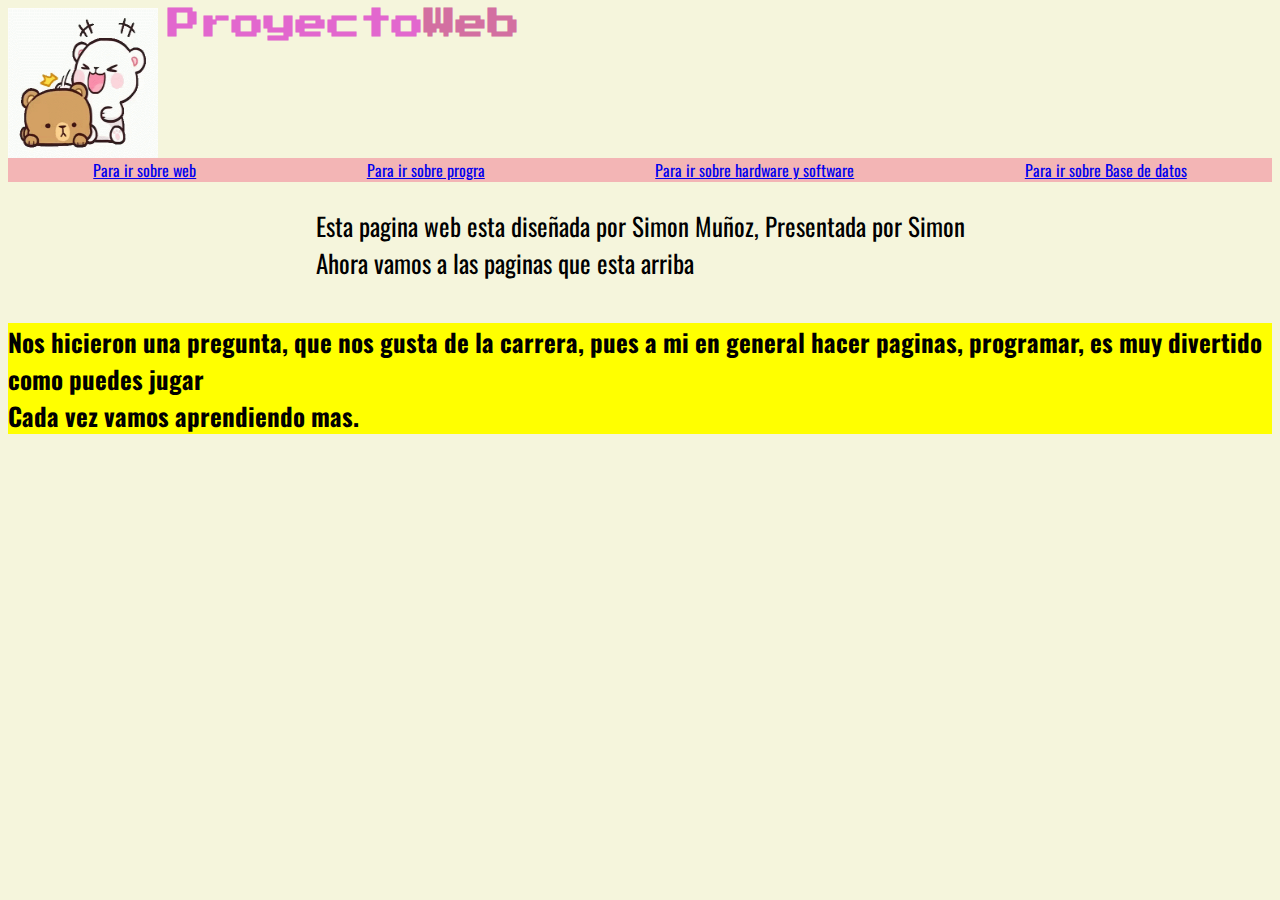
<file: simon/index.html>
<!DOCTYPE html>
<html lang="es">
<head>
    <meta charset="UTF-8">
    <meta http-equiv="X-UA-Compatible" content="IE=edge">
    <meta name="viewport" content="width=device-width, initial-scale=1.0">
    <title>Proyecto_WEB</title>
    <link href="https://fonts.googleapis.com/css2?family=Oswald:wght@200;300;400;500;600;700&family=Press+Start+2P&display=swap" rel="stylesheet">
    <link rel="preconnect" href="https://fonts.googleapis.com">
   <link rel="stylesheet" href="css/archivo.css">
  </head>
<body>
<header>
    <img class="imagen1" src="img/bear-love.gif"alt="osito">
    <h1 class="tituloPrincipal"> 
    Proyecto
    <span> Web </span>
    </h1>    
 </header>
 <nav class="cuadrado">
     <a href="web.html" id="Web"> Para ir sobre web</a> 
     <a href="progra.html" id="Progra"> Para ir sobre progra</a> 
     <a href="hys.html" id="HyS"> Para ir sobre hardware y software</a> 
     <a href="bd.html" id="BD"> Para ir sobre Base de datos</a> 
 </nav>
 <footer> 
 <p>
   Esta pagina web esta diseñada por Simon Muñoz, Presentada por Simon<br> Ahora vamos a las paginas que esta arriba 
 </p>
</footer>
<h1 id="h1">
  Nos hicieron una pregunta, que nos gusta de la carrera, pues a mi en general hacer paginas, programar, es muy divertido como puedes jugar <br>
  Cada vez vamos aprendiendo mas.
 </h1>
</body>
</html>
</file>
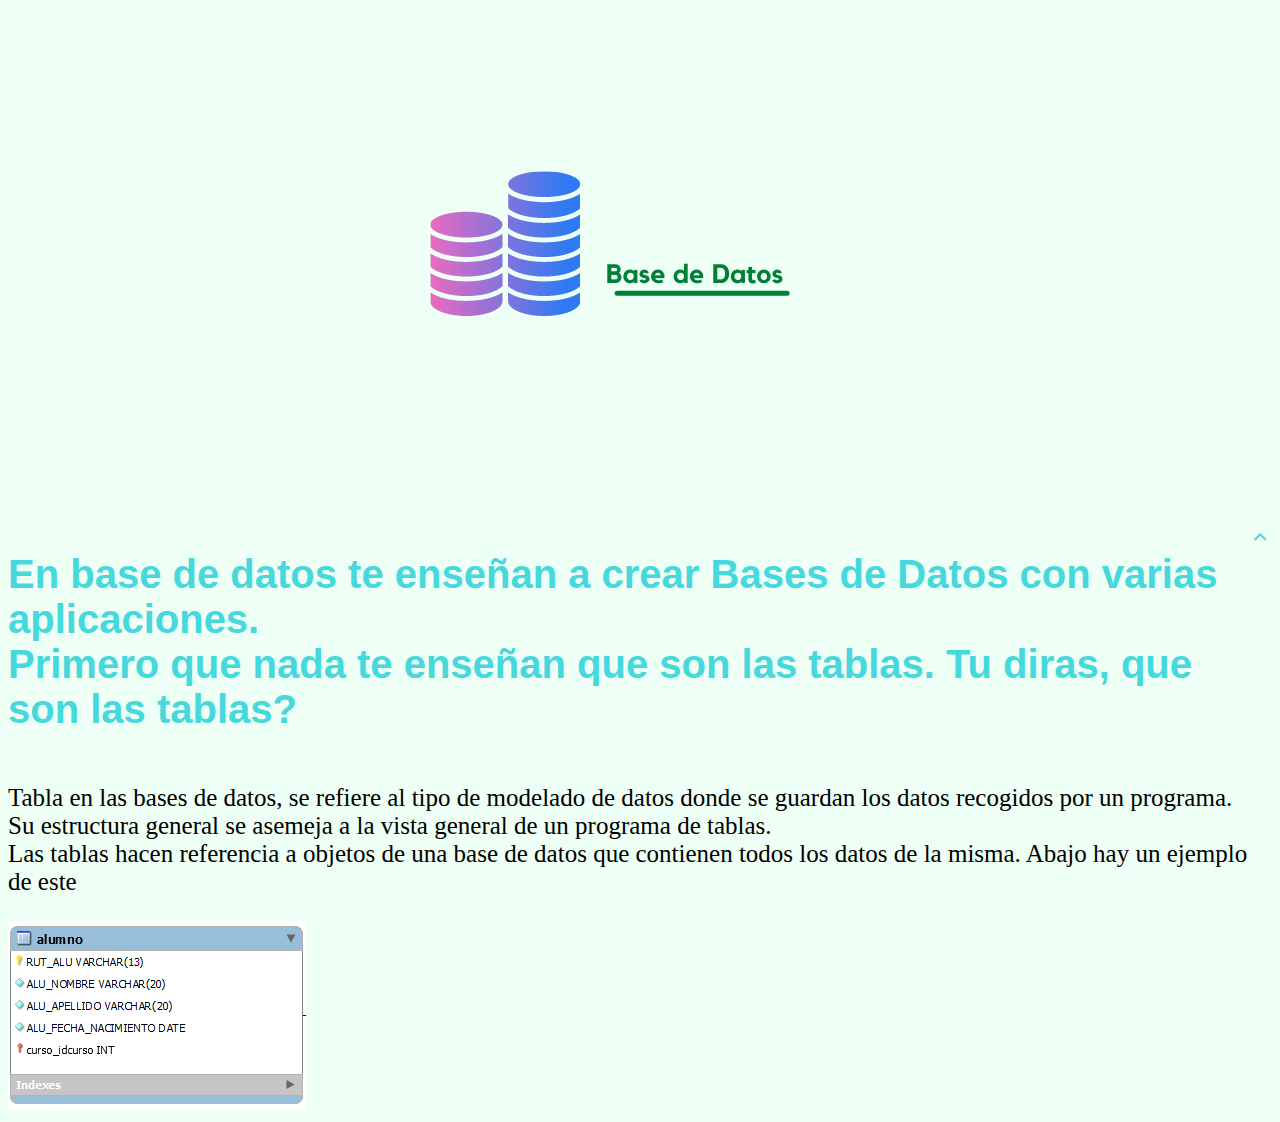
<file: simon/bd.html>
<!DOCTYPE html>
<html lang="en">
<head>
    <meta charset="UTF-8">
    <meta http-equiv="X-UA-Compatible" content="IE=edge">
    <meta name="viewport" content="width=device-width, initial-scale=1.0">
    <title>Base de datos !!!!!!!!!!!!!!!!!!!!!</title>
    <link rel="stylesheet" href="https://fonts.googleapis.com/css2?family=Material+Symbols+Outlined:opsz,wght,FILL,GRAD@20..48,100..700,0..1,-50..200" />    <link rel="preconnect" href="https://fonts.googleapis.com">
    <link href="https://fonts.googleapis.com/css2?family=Fira+Sans:ital,wght@0,700;1,200;1,400;1,800&display=swap" rel="stylesheet">
    <link href="https://fonts.googleapis.com/css2?family=Bebas+Neue&family=Roboto+Mono:ital,wght@0,200;1,100&display=swap" rel="stylesheet">
    <link rel="stylesheet" href="css/bd.css">
</head>
<body>
    <header>
        <img src="img/BD.png" alt="Logo Base de Datos">
    </header>
    <nav>
        <h1 id="BD">
            En base de datos te enseñan a crear Bases de Datos con varias aplicaciones. <br> 
            Primero que nada te enseñan que son las tablas. Tu diras, que son las tablas?
        </h1> <span class="material-symbols-outlined">
            expand_less
            </span>
    </nav>
    <footer>
        <p class="p1">
            Tabla en las bases de datos, se refiere al tipo de modelado de datos donde se guardan los datos recogidos por un programa. <br>
            Su estructura general se asemeja a la vista general de un programa de tablas. <br> 
            Las tablas hacen referencia a objetos de una base de datos que contienen todos los datos de la misma. Abajo hay un ejemplo de este
        </p>
        <img src="img/tabla.png" alt="Tabla">
    </footer>
</body>
</html>
</file>
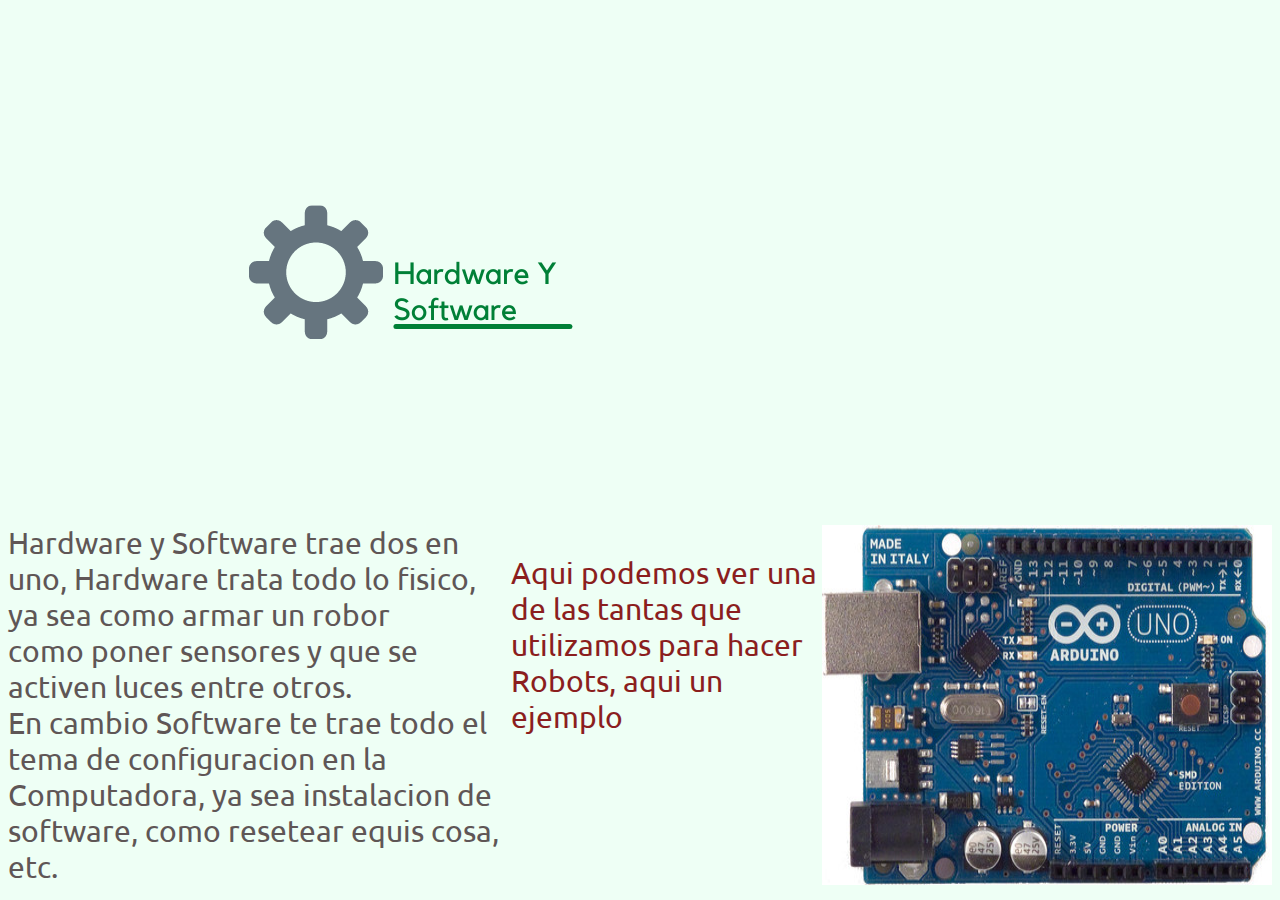
<file: simon/hys.html>
<!DOCTYPE html>
<html lang="en">
<head>
    <meta charset="UTF-8">
    <meta http-equiv="X-UA-Compatible" content="IE=edge">
    <meta name="viewport" content="width=device-width, initial-scale=1.0">
    <title>Simon</title>
    <link rel="preconnect" href="https://fonts.googleapis.com">
    <link href="https://fonts.googleapis.com/css2?family=Carter+One&family=Marcellus&family=Ubuntu:ital@1&display=swap" rel="stylesheet">
    <link rel="stylesheet" href="css/web copy.css">
</head>
<body>
    <header>
        <img src="img/hys.png" alt="Logo Web">
        <span class="span">
    </header>
    <nav>
        <span> 
             Hardware y Software trae dos en uno, Hardware trata todo lo fisico, ya sea como armar un robor <br>
             como poner sensores y que se activen luces entre otros.<br> En cambio Software te trae todo el tema de configuracion 
             en la Computadora, ya sea instalacion de software, como resetear equis cosa, etc.
        </span>
        <p>
            Aqui podemos ver una de las tantas que utilizamos para hacer Robots, aqui un ejemplo
        </p>
<img src="img/500_333.jpg" alt="Arduino">
    </body>
</html>
</file>
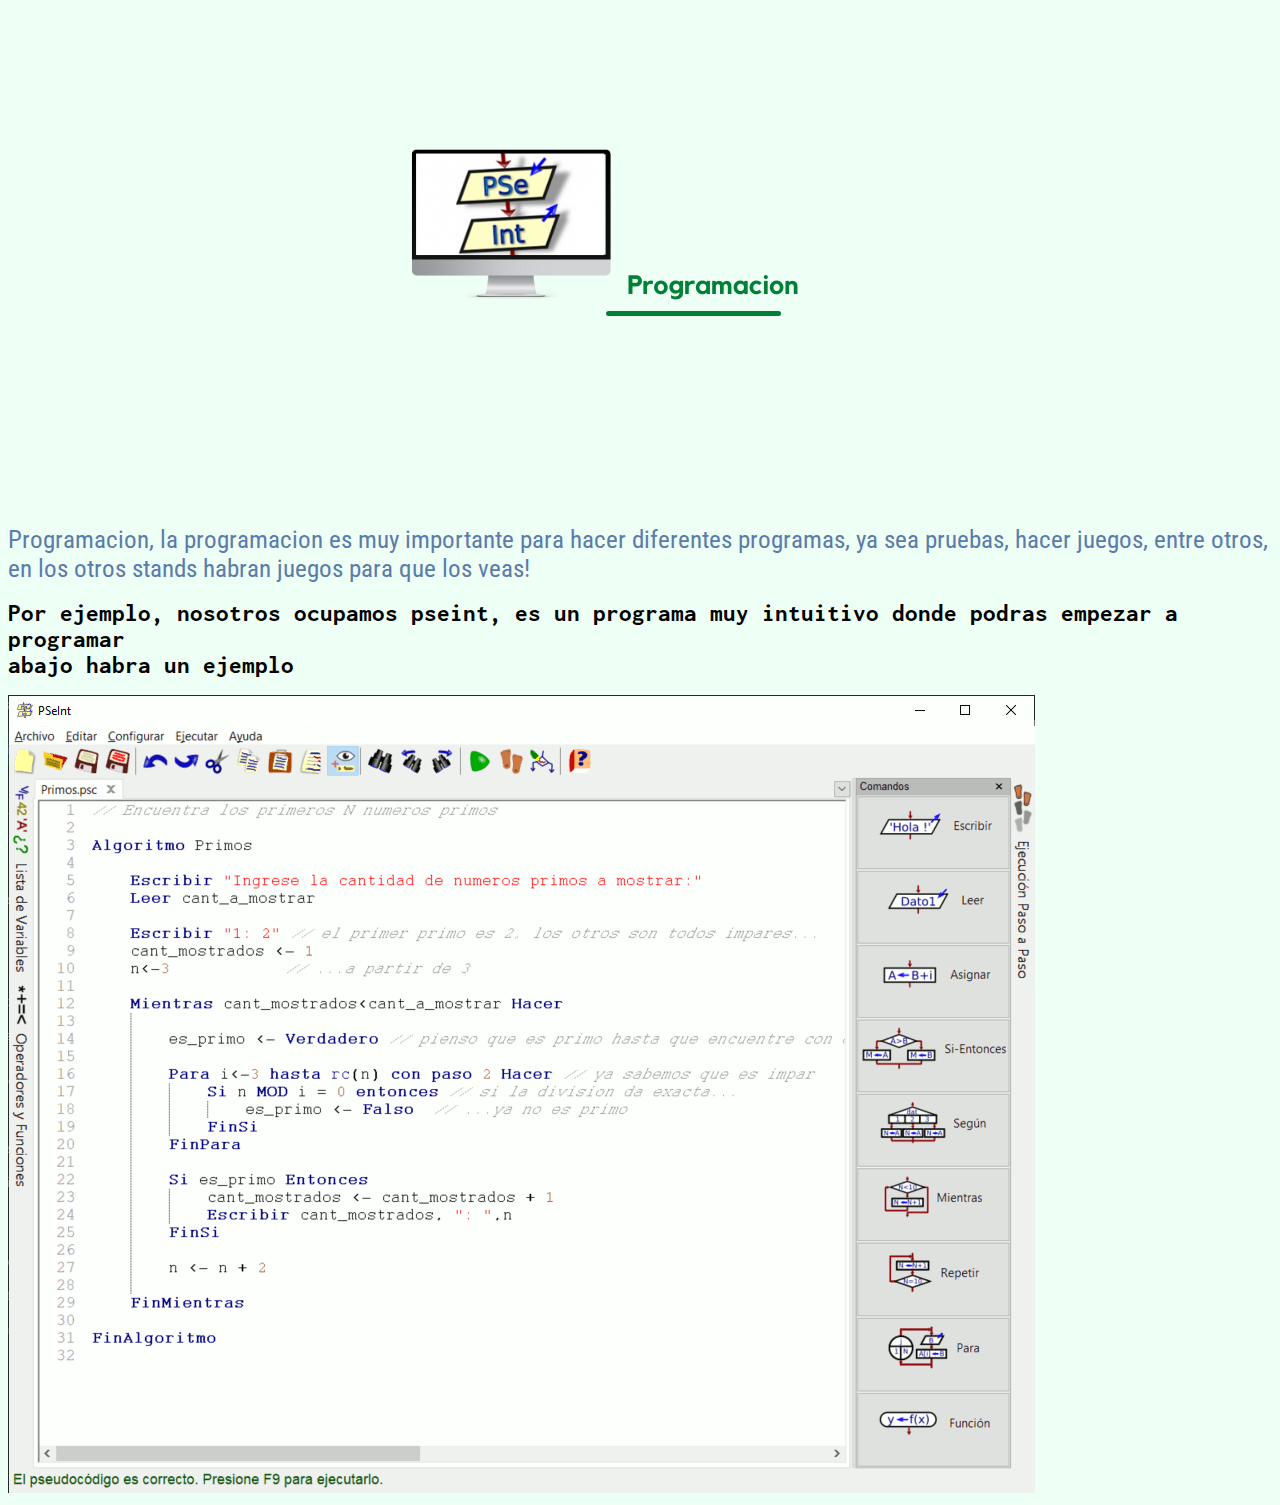
<file: simon/progra.html>
<!DOCTYPE html>
<html lang="en">
<head>
    <meta charset="UTF-8">
    <meta http-equiv="X-UA-Compatible" content="IE=edge">
    <meta name="viewport" content="width=device-width, initial-scale=1.0">
    <title>Programacion</title>
    <link rel="preconnect" href="https://fonts.googleapis.com">
    <link rel="stylesheet" href="https://fonts.googleapis.com/css2?family=Material+Symbols+Outlined:opsz,wght,FILL,GRAD@20..48,100..700,0..1,-50..200" />    <link rel="preconnect" href="https://fonts.googleapis.com">
    <link href="https://fonts.googleapis.com/css2?family=Inconsolata:wght@300&family=Roboto+Condensed:ital@1&display=swap" rel="stylesheet">
    <link rel="stylesheet" href="css/progra.css">
</head>
<body>
    <header>
        <img src="img/progra.png" alt="Logo Web">
    </header>
    <nav>
        <span id="progra">
            Programacion, la programacion es muy importante para hacer diferentes programas, ya sea pruebas, 
            hacer juegos, entre otros, en los otros stands habran juegos para que los veas!
        </span>
    </nav>
    <footer> 
            <h1 class="h1">           
                Por ejemplo, nosotros ocupamos pseint, es un programa muy intuitivo donde podras empezar a programar <br>
                abajo habra un ejemplo
            </h1>
            <img src="img/pseint.webp" alt="pseint">
        </footer>
</body>
</html>
</file>
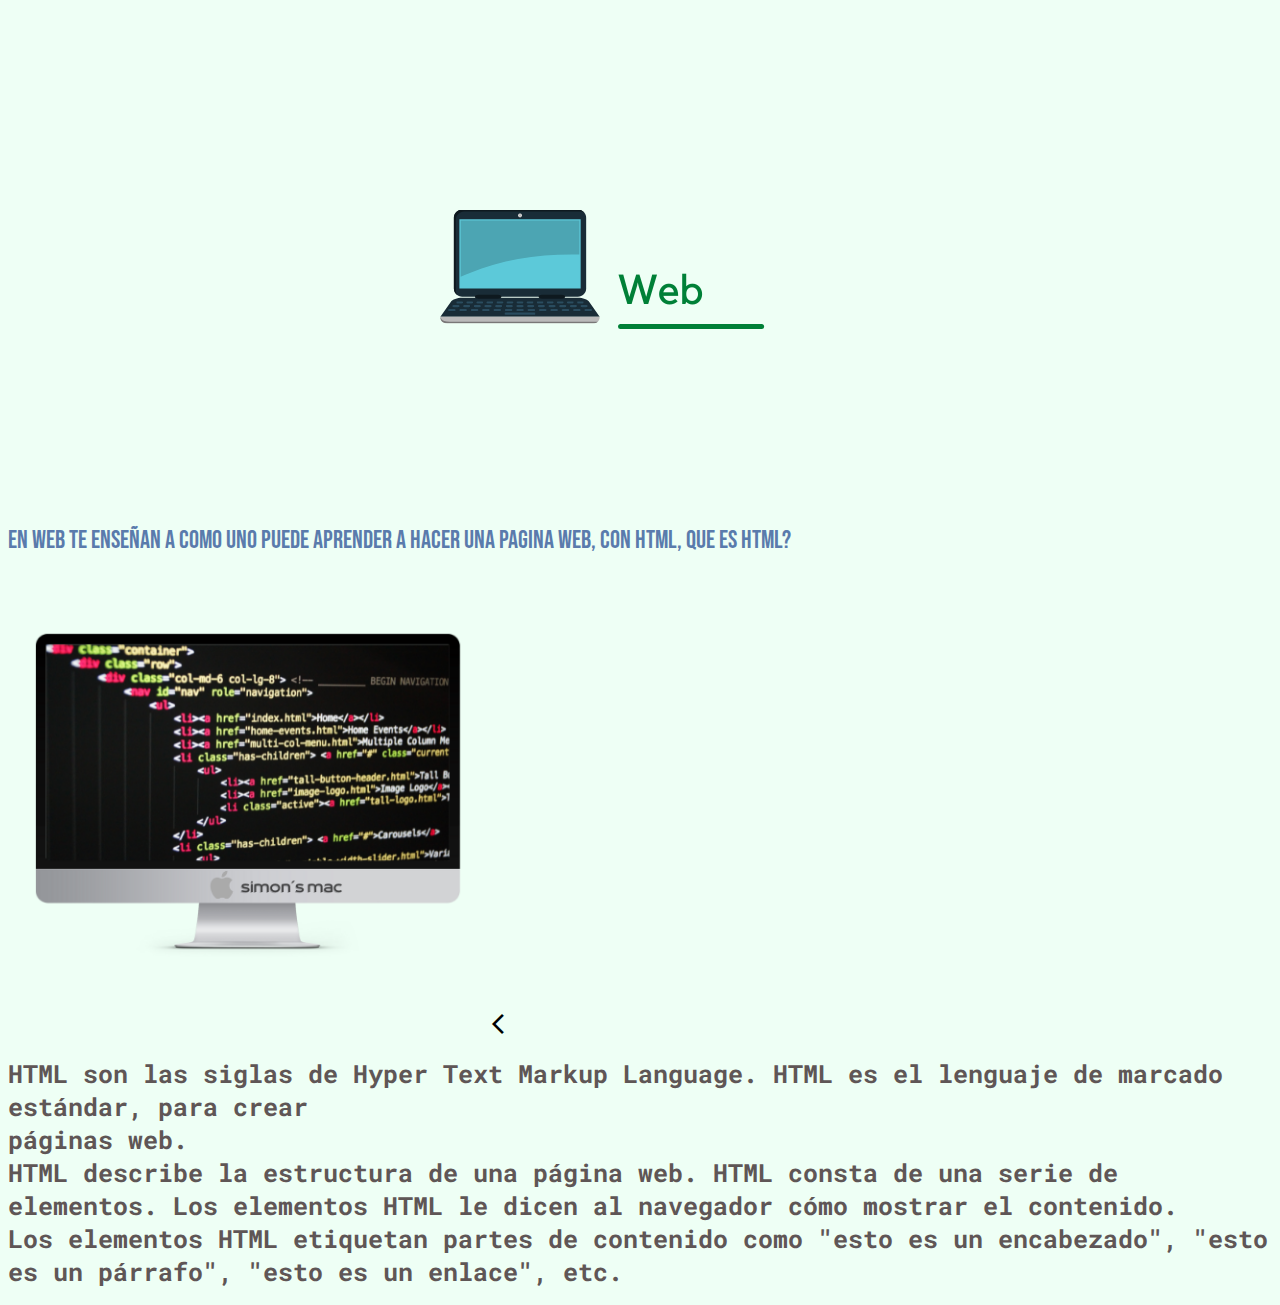
<file: simon/web.html>
<!DOCTYPE html>
<html lang="en">
<head>
    <meta charset="UTF-8">
    <meta http-equiv="X-UA-Compatible" content="IE=edge">
    <meta name="viewport" content="width=device-width, initial-scale=1.0">
    <title>Simon</title>
    <link rel="preconnect" href="https://fonts.googleapis.com">
    <link rel="stylesheet" href="https://fonts.googleapis.com/css2?family=Material+Symbols+Outlined:opsz,wght,FILL,GRAD@20..48,100..700,0..1,-50..200" />    <link rel="preconnect" href="https://fonts.googleapis.com">
    <link href="https://fonts.googleapis.com/css2?family=Fira+Sans:ital,wght@0,700;1,200;1,400;1,800&display=swap" rel="stylesheet">
    <link href="https://fonts.googleapis.com/css2?family=Bebas+Neue&family=Roboto+Mono:ital,wght@0,200;1,100&display=swap" rel="stylesheet">
    <link rel="stylesheet" href="css/web.css">
</head>
<body>
    <header>
        <img src="img/LOGO.png" alt="Logo Web">
        </span>
    </header>
    <nav>
        <span id="web">
            En web te enseñan a como uno puede aprender a hacer una pagina web, con HTML, que es html?
        </span>
        <img class="html" src="img/HTML.png" alt="HTML">
        <span class="material-symbols-outlined">
            arrow_back_ios
            </span>
            <h1 class="htm2">
                 <span id="SEXO"> HTML son las siglas de Hyper Text Markup Language.<span>
           HTML es el lenguaje de marcado estándar, para crear<br>
                  páginas web.<br>
          HTML describe la estructura de una página web.
  HTML consta de una serie de elementos.
 Los elementos HTML le dicen al navegador cómo
mostrar el contenido. <br>
 Los elementos HTML etiquetan partes de contenido
como "esto es un encabezado", "esto es un párrafo",
"esto es un enlace", etc.
            </h1>
        </nav>
</body>
</html>
</file>
<file: simon/css/archivo.css>
:root
{
--primario: #d36fa1;
--segundo :#f3b5b5;
--primari  :#e267ce;
}

html 
{
    font-size: 62.5%;
}

body
{
    background-color:beige;
 font-size: 16px;
}
.imagen1
{
    width: 15rem;
    height: 15rem;
}
header
{
    display: flex;
}
.tituloPrincipal
{
    display:flex;
    justify-content: center;
     margin: 0 auto;
    margin-left: 1rem;
    font-family: 'Press Start 2P', cursive;
    color: var(--primari);
}
.tituloPrincipal span
{
    font-family: 'Press Start 2P', cursive;
        color: var(--primario);
}
nav
{
    width: 100;
    height: 100;
    justify-content: space-around;
    display: flex;
    font-family: 'Oswald', sans-serif;
    background-color: var(--segundo);
}
nav.cuadrado
{
    width: 100;
    height: 100;
    justify-content: space-around;
    display: flex;
    font-family: 'Oswald', sans-serif;
    background-color: var(--segundo);
}
nav.cuadrado:hover
{
    color:rgb(224, 224, 24);
    width: 200;
    height: 200;
}
footer
{
    font-size: 25px;
    display: flex;
    justify-content: center;
    font-family: 'Oswald', sans-serif;
}
#h1
{
    background-color:yellow;
    display: flex;
    justify-content: space-around;
     font-size: 25px;
     font-family: 'Oswald', sans-serif;
        }
</file>
<file: simon/css/bd.css>
:root
{
--primario :#5a7bac;
--primari  :#d33c3c;
--segundo :#631212;
--lol :#631212;
}
body
{
    background-color: #EEFFF5;
}

header
{
    font-size: 3rem;
    color: var(--primario);
    font-family: 'Fira Sans', sans-serif;
    display: flex;
    justify-content: space-around;
    margin-top: 25px;
}

.material-symbols-outlined {
  font-variation-settings:
  color var(--segundo),
  'FILL' 3,
  'wght' 400,
  'GRAD' 5,
  'opsz' 48
}
img
{
    justify-content: center;
  width: 15;
  height: 15;
}
.html
{
    width: 30rem;
    height: 30rem;
}
#web 
{
  display: flex;
  color: #5a7bac;
  font-size: 25px;
  font-family: 'Bebas Neue', cursive;
}
    nav
    {
      display: flex;
    font-family: 'Bebas Neue', cursive;
     font-size: 20px;
     color: #46d8dd;
     font-family: 'Ubuntu', sans-serif;
    }

.material-symbols-outlined {
  font-variation-settings:
  'FILL' 1,
  'wght' 400,
  'GRAD' 200,
  'opsz' 48
}
.p1
{
    display: flex;
    justify-content: space-around;
    font-family: 'Bebas Neue', cursive;
     font-size: 25px;
     font-family: 'Marcellus', serif;
}
</file>
<file: simon/css/web copy.css>
:root
{
--primario :#5a7bac;
--primari  :#d33c3c;
--segundo :#631212;
--lol :#631212;
}
body
{
    background-color: #EEFFF5;
}

header
{
    font-size: 3rem;
    color: var(--primario);
    font-family: 'Fira Sans', sans-serif;
    display: flex;
    justify-content: space-around;
    margin-top: 25px;
}

.material-symbols-outlined {
  font-variation-settings:
  color var(--segundo),
  'FILL' 3,
  'wght' 400,
  'GRAD' 5,
  'opsz' 48
}
img
{
  justify-content: center;
  width: 15;
  height: 15;
}
.html
{
    width: 30rem;
    height: 30rem;
}
#web 
{
  display: flex;
  color: #5a7bac;
  font-size: 25px;
  font-family: 'Bebas Neue', cursive;
}
.span
{
    display: flex;
    justify-content: center;
    font-family: 'Bebas Neue', cursive;
     font-size: 25px;
     color: #5f5656;
     font-family: 'Marcellus', serif;
    } 
    nav
    {
      display: flex;
    justify-content: space-around;
    font-family: 'Bebas Neue', cursive;
     font-size: 30px;
     color: #5f5656;
     font-family: 'Ubuntu', sans-serif;
    }
p 
    {
      display: inline-block;
    font-family: 'Bebas Neue', cursive;
     font-size: 30px;
     color: #8b1e1e;
     font-family: 'Ubuntu', sans-serif;
    }
</file>
<file: simon/css/progra.css>
:root
{
--primario :#5a7bac;
--primari  :#d33c3c;
--segundo :#631212;
--lol :#631212;
}
body
{
    background-color: #EEFFF5;
}

header
{
    font-size: 3rem;
    color: var(--primario);
    font-family: 'Fira Sans', sans-serif;
    display: flex;
    justify-content: space-around;
    margin-top: 25px;
}

.material-symbols-outlined {
  font-variation-settings:
  color var(--segundo),
  'FILL' 3,
  'wght' 400,
  'GRAD' 5,
  'opsz' 48
}
img
{
    justify-content: center;
  width: 15;
  height: 15;
}
.html
{
    width: 30rem;
    height: 30rem;
}
#progra 
{
  display: flex;
  color: #5a7bac;
  font-size: 25px;
  font-family: 'Roboto Condensed', sans-serif;
}
    nav
    {
      display: flex;
     font-size: 20px;
     color: #46d8dd;
     font-family: 'Roboto Condensed', sans-serif;
        }

.material-symbols-outlined {
  font-variation-settings:
  'FILL' 1,
  'wght' 400,
  'GRAD' 200,
  'opsz' 48
}
h1
{
    display: flex;
    justify-content: space-around;
     font-size: 25px;
     font-family: 'Inconsolata', monospace;
    }
</file>
<file: simon/css/web.css>
:root
{
--primario :#5a7bac;
--primari  :#d33c3c;
--segundo :#631212;
--lol :#631212;
}
body
{
    background-color: #EEFFF5;
}

header
{
    font-size: 3rem;
    color: var(--primario);
    font-family: 'Fira Sans', sans-serif;
    display: flex;
    justify-content: space-around;
    margin-top: 25px;
}

.material-symbols-outlined {
  font-variation-settings:
  color var(--segundo),
  'FILL' 3,
  'wght' 400,
  'GRAD' 5,
  'opsz' 48
}
img
{
  width: 15;
  height: 15;
}
.html
{
    width: 30rem;
    height: 30rem;
}
#web 
{
  display: flex;
  color: #5a7bac;
  font-size: 25px;
  font-family: 'Bebas Neue', cursive;
}
.htm2
{
    display: flex;
    justify-content: scenter;
     font-size: 25px;
     color: #5f5656;
     font-family: 'Roboto Mono', monospace;
     } 
#h1
{
  display: flex;
    justify-content: scenter;
     font-size: 25px;
     color: #5f5656;
     font-family: 'Roboto Mono', monospace;
}

#SEXO
{
background-color:bluesky;
}
</file>
